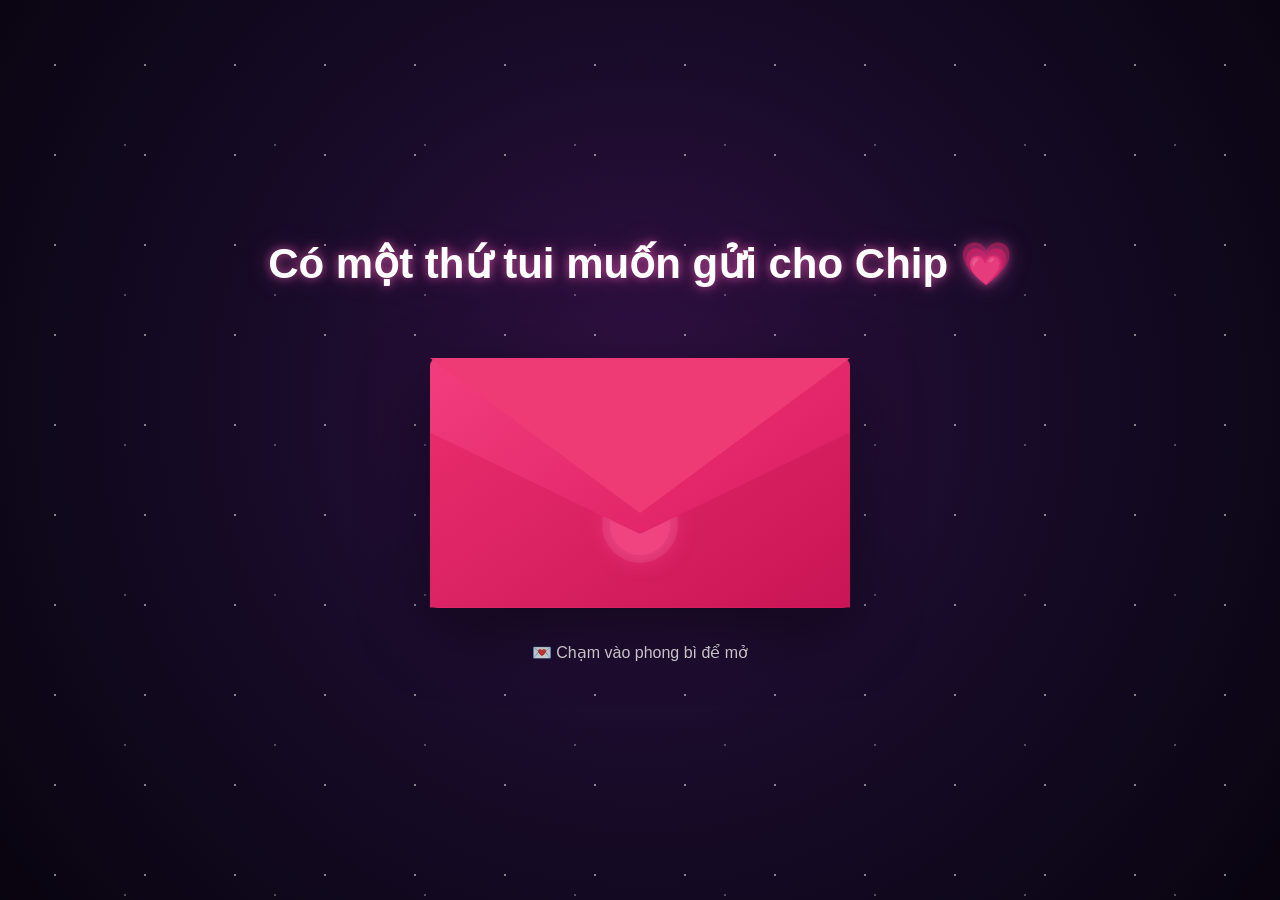
<file: index.html>
<!DOCTYPE html>
<html lang="vi">

<head>
    <meta charset="UTF-8">

    <meta name="viewport"
          content="width=device-width, initial-scale=1.0">

    <title>Gửi Chip 💗</title>

    <link rel="stylesheet" href="style.css">
</head>

<body>

    <!-- Hiệu ứng nền -->
    <div class="stars"></div>
    <div class="hearts"></div>


    <!-- =========================
         NỘI DUNG CHÍNH
    ========================== -->

    <main class="container">

        <h1>
            Có một thứ tui muốn gửi cho Chip
            <span>💗</span>
        </h1>

        


        <!-- =========================
             PHONG BÌ
        ========================== -->

        <div class="envelope-wrapper" id="envelope">

            <div class="envelope">


                <!-- =========================
                     LÁ THƯ
                ========================== -->

                <div class="letter">

                    <img
                        src="chip-2.jpg"
                        alt="Ảnh của Chip"
                    >

                    <div class="message">
                        Nàng ơi đừng dỗi vanh nữa nha 🫶
                    </div>

                </div>


                <!-- =========================
                     NẮP PHONG BÌ
                ========================== -->

                <div class="flap"></div>


                <!-- =========================
                     MẶT TRƯỚC PHONG BÌ
                ========================== -->

                <div class="front">

                    <div class="heart-button">
                        ♥
                    </div>

                </div>

            </div>

        </div>


        <!-- Hướng dẫn -->

        <p class="hint">
            💌 Chạm vào phong bì để mở
        </p>


        <!-- Nút đóng -->

        <button
            id="closeBtn"
            class="close-btn"
        >
            Đóng thư ↩
        </button>

    </main>


    <script src="script.js"></script>

</body>

</html>
</file>
<file: style.css>
/* =====================================
   RESET
===================================== */

* {
    margin: 0;
    padding: 0;
    box-sizing: border-box;
}


html,
body {
    width: 100%;
    height: 100%;
}


body {

    overflow: hidden;

    font-family:
        Arial,
        Helvetica,
        sans-serif;

    color: white;

    background:
        radial-gradient(
            circle at 50% 45%,
            #321044 0%,
            #180b29 45%,
            #08040f 100%
        );
}


/* =====================================
   CONTAINER
===================================== */

.container {

    position: relative;

    z-index: 10;

    width: 100%;
    height: 100vh;

    display: flex;

    flex-direction: column;

    align-items: center;

    justify-content: center;

    text-align: center;
}


/* =====================================
   TIÊU ĐỀ
===================================== */

h1 {

    font-size: clamp(
        25px,
        4vw,
        42px
    );

    font-weight: 700;

    margin-bottom: 10px;

    text-shadow:
        0 0 10px rgba(255, 100, 190, .65),
        0 0 25px rgba(255, 100, 190, .35);
}


h1 span {

    display: inline-block;

    animation:
        heartbeat 1.2s infinite;
}


/* =====================================
   SUBTITLE
===================================== */

.subtitle {

    font-size: 15px;

    opacity: .75;

    margin-bottom: 50px;
}


/* =====================================
   KHU VỰC PHONG BÌ
===================================== */

.envelope-wrapper {

    position: relative;

    width: 440px;

    height: 310px;

    cursor: pointer;

    perspective: 1000px;

    z-index: 20;
}


/* =====================================
   PHONG BÌ
===================================== */

.envelope {

    position: absolute;

    width: 420px;
    height: 250px;

    left: 50%;
    bottom: 0;

    transform:
        translateX(-50%);

    filter:
        drop-shadow(
            0 20px 35px
            rgba(0, 0, 0, .45)
        );
}


/* =====================================
   THÂN PHONG BÌ
===================================== */

.envelope::before {

    content: "";

    position: absolute;

    inset: 0;

    background:
        linear-gradient(
            145deg,
            #f23d7d,
            #d7165a
        );

    border-radius: 8px;

    z-index: 1;
}


/* =====================================
   LÁ THƯ
===================================== */

.letter {

    position: absolute;

    width: 330px;

    height: 390px;

    left: 50%;

    bottom: 15px;

    transform:
        translateX(-50%)
        translateY(45px);

    background: white;

    border-radius: 8px;

    padding: 10px;

    z-index: 2;

    opacity: 0;

    overflow: hidden;

    transition:

        transform
        .85s
        cubic-bezier(
            .2,
            .8,
            .2,
            1
        ),

        opacity
        .35s
        ease;

    box-shadow:
        0 10px 35px
        rgba(0, 0, 0, .45);
}


/* =====================================
   ẢNH TRONG THƯ
===================================== */

.letter img {

    display: block;

    width: 100%;

    height: 285px;

    object-fit: cover;

    border-radius: 5px;
}


/* =====================================
   LỜI NHẮN
===================================== */

.message {

    margin-top: 15px;

    padding: 0 5px;

    color: #d51c60;

    font-size: 20px;

    font-weight: 700;

    line-height: 1.4;

    text-align: center;
}


/* =====================================
   NẮP PHONG BÌ
===================================== */

.flap {

    position: absolute;

    left: 0;
    top: 0;

    width: 0;
    height: 0;

    border-left:
        210px solid transparent;

    border-right:
        210px solid transparent;

    border-top:
        155px solid #ee3b76;

    transform-origin:
        top center;

    z-index: 5;

    transition:
        transform .8s ease;
}


/* =====================================
   MẶT TRƯỚC
===================================== */

.front {

    position: absolute;

    left: 0;

    bottom: 0;

    width: 100%;

    height: 175px;

    background:
        linear-gradient(
            145deg,
            #e72b6b,
            #c91555
        );

    clip-path:
        polygon(
            0 0,
            50% 58%,
            100% 0,
            100% 100%,
            0 100%
        );

    z-index: 6;
}


/* =====================================
   NÚT TIM
===================================== */

.heart-button {

    position: absolute;

    left: 50%;
    top: 53%;

    transform:
        translate(
            -50%,
            -50%
        );

    width: 60px;
    height: 60px;

    border-radius: 50%;

    display: flex;

    align-items: center;
    justify-content: center;

    background: #f04480;

    font-size: 27px;

    box-shadow:

        0 0 0 8px
        rgba(255,255,255,.08),

        0 0 25px
        rgba(255,80,150,.7);

    z-index: 10;

    transition:
        .3s ease;
}


.heart-button:hover {

    transform:
        translate(
            -50%,
            -50%
        )
        scale(1.1);
}


/* =====================================
   TRẠNG THÁI MỞ
===================================== */

.envelope-wrapper.open
.flap {

    transform:
        rotateX(180deg);

    z-index: 1;
}


.envelope-wrapper.open
.letter {

    opacity: 1;

    transform:
        translateX(-50%)
        translateY(-145px);

    z-index: 4;
}


.envelope-wrapper.open
.heart-button {

    opacity: 0;

    pointer-events: none;
}


/* =====================================
   HƯỚNG DẪN
===================================== */

.hint {

    margin-top: 35px;

    font-size: 16px;

    opacity: .85;

    transition:
        opacity .3s ease;

    animation:
        floating 2s
        ease-in-out
        infinite;
}


.envelope-wrapper.open
~ .hint {

    opacity: 0;
}


/* =====================================
   NÚT ĐÓNG
===================================== */

.close-btn {

    margin-top: 18px;

    padding:
        9px 18px;

    border:
        1px solid
        rgba(255,255,255,.2);

    background:
        rgba(255,255,255,.08);

    color: white;

    border-radius: 20px;

    cursor: pointer;

    font-size: 14px;

    display: none;

    transition:
        .25s ease;
}


.close-btn:hover {

    background:
        rgba(255,255,255,.15);

    transform:
        translateY(-2px);
}


.envelope-wrapper.open
~ .close-btn {

    display: block;
}


/* =====================================
   SAO
===================================== */

.stars {

    position: fixed;

    inset: 0;

    z-index: 1;

    pointer-events: none;

    background-image:

        radial-gradient(
            circle,
            rgba(255,255,255,.9)
            1px,
            transparent 1px
        ),

        radial-gradient(
            circle,
            rgba(255,255,255,.5)
            1px,
            transparent 1px
        );

    background-size:

        90px 90px,
        150px 150px;

    background-position:

        10px 20px,
        50px 70px;

    opacity: .55;

    animation:
        starsMove
        15s
        linear
        infinite;
}


/* =====================================
   TIM BAY
===================================== */

.hearts {

    position: fixed;

    inset: 0;

    z-index: 2;

    pointer-events: none;

    overflow: hidden;
}


.heart {

    position: absolute;

    color:
        rgba(
            255,
            160,
            205,
            .65
        );

    animation:
        flyUp
        linear
        forwards;
}


/* =====================================
   ANIMATION
===================================== */

@keyframes heartbeat {

    0%,
    100% {

        transform:
            scale(1);
    }

    50% {

        transform:
            scale(1.2);
    }
}


@keyframes floating {

    0%,
    100% {

        transform:
            translateY(0);
    }

    50% {

        transform:
            translateY(-6px);
    }
}


@keyframes starsMove {

    from {

        transform:
            translateY(0);
    }

    to {

        transform:
            translateY(-80px);
    }
}


@keyframes flyUp {

    0% {

        transform:
            translateY(0)
            rotate(0deg)
            scale(.8);

        opacity: 0;
    }

    15% {

        opacity: 1;
    }

    100% {

        transform:
            translateY(-100vh)
            rotate(360deg)
            scale(1.3);

        opacity: 0;
    }
}


/* =====================================
   MOBILE
===================================== */

@media (max-width: 600px) {

    .container {

        padding:
            0 15px;
    }


    h1 {

        font-size: 26px;

        padding:
            0 15px;
    }


    .subtitle {

        margin-bottom:
            45px;
    }


    .envelope-wrapper {

        width: 350px;

        height: 275px;
    }


    .envelope {

        width: 330px;

        height: 200px;
    }


    .flap {

        border-left-width:
            165px;

        border-right-width:
            165px;

        border-top-width:
            125px;
    }


    .front {

        height:
            145px;
    }


    .letter {

        width: 280px;

        height: 350px;

        bottom: 10px;
    }


    .letter img {

        height: 245px;
    }


    .message {

        font-size: 18px;

        margin-top: 13px;
    }


    .envelope-wrapper.open
    .letter {

        transform:
            translateX(-50%)
            translateY(-125px);
    }


    .hint {

        font-size: 14px;
    }
}
</file>
